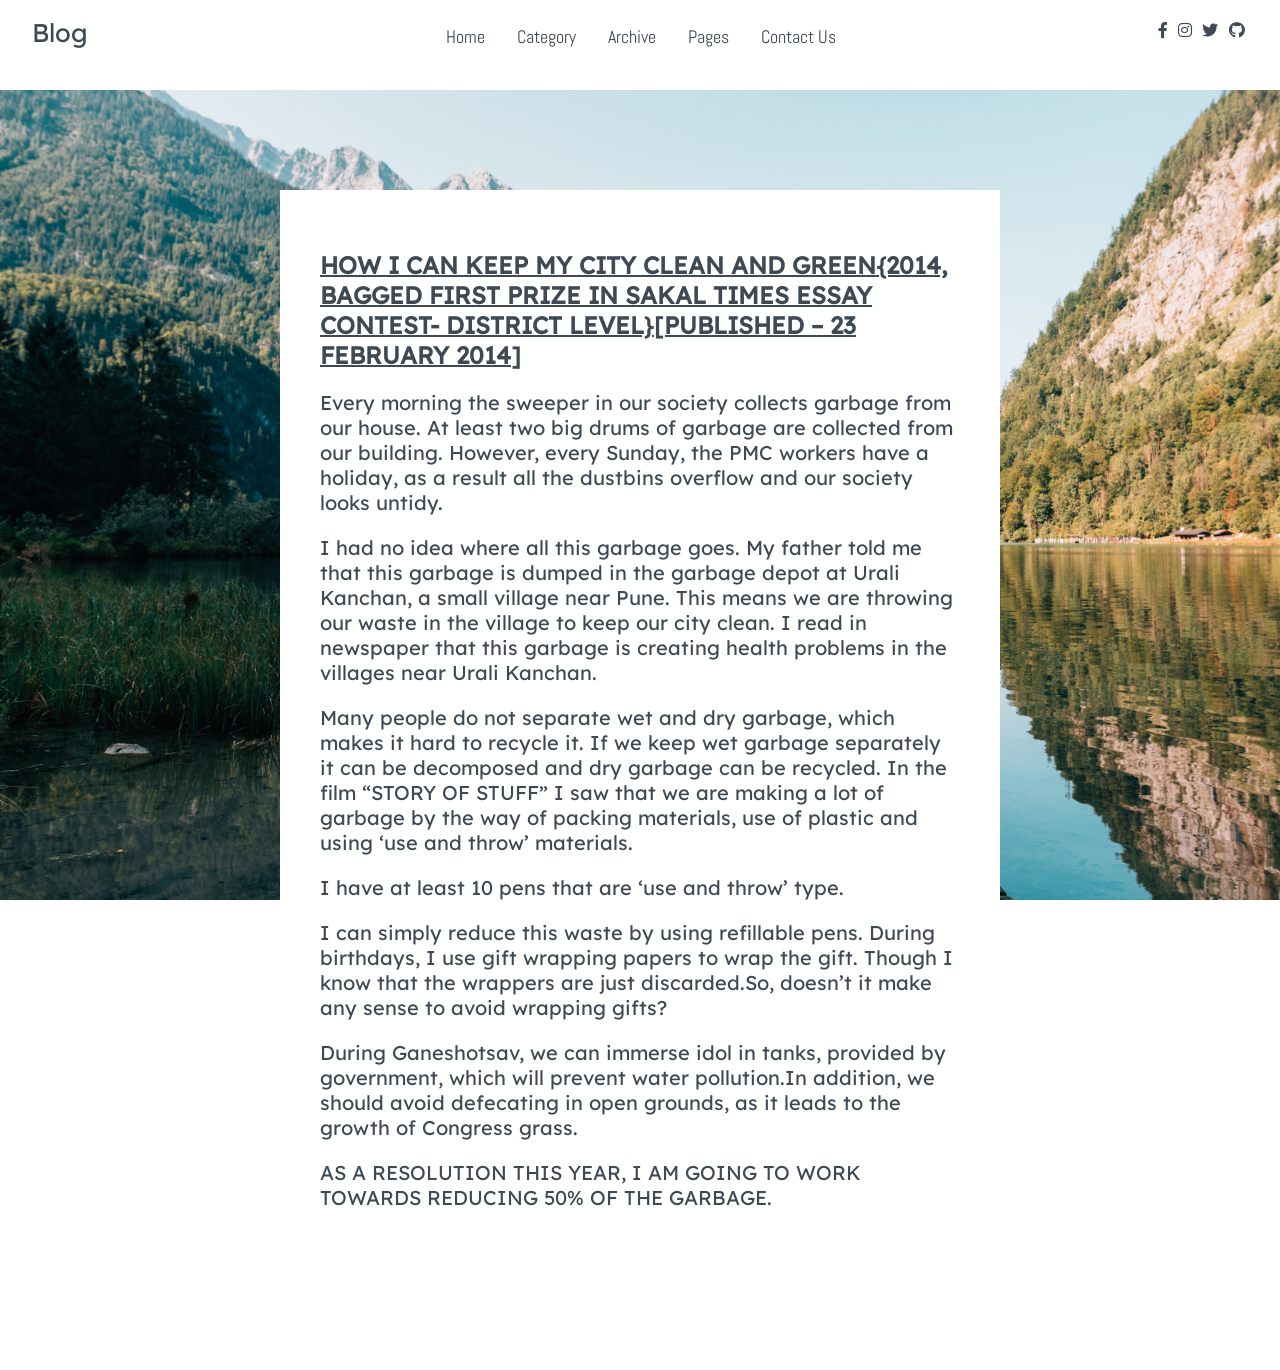
<file: Writting2.html>
<!DOCTYPE html>
<html lang="en">
<head>
    <meta charset="UTF-8">
    <meta name="viewport" content="width=device-width, initial-scale=1.0">
    <meta http-equiv="X-UA-Compatible" content="ie=edge">
    <title>Blog</title>

    <!-- Font Awesome Icons -->
    <link rel="stylesheet" href="./css/all.css">


    <!-- --------- Owl-Carousel ------------------->
    <link rel="stylesheet" href="./css/owl.carousel.min.css">
    <link rel="stylesheet" href="./css/owl.theme.default.min.css">

    <!-- ------------ AOS Library ------------------------- -->
    <link rel="stylesheet" href="./css/aos.css">

    <!-- Custom Style   -->
    <link rel="stylesheet" href="./css/Style2.css">
    <style type="text/css">
      body{
        background-image:url(Background-image-3.jpg);
        background-size: cover;
        background-attachment: fixed;
      }
      .content{
        background:white;
        width: 50%;
        padding: 40px;
        margin: 100px auto;
        font-family: var(--Lexend);
      }
      p{
        font-size: 20px;
        font-family: var(--Lexend);
        color: var(--text-gray);
        font-family: var(--Lexend);

      }
    </style>
</head>

<body>

    <!-- ----------------------------  Navigation ---------------------------------------------- -->

    <nav class="nav">
        <div class="nav-menu flex-row">
            <div class="nav-brand">
                <a href="#" class="text-gray">Blog</a>
            </div>
            <div class="toggle-collapse">
                <div class="toggle-icons">
                    <i class="fas fa-bars"></i>
                </div>
            </div>
            <div>
                <ul class="nav-items">
                    <li class="nav-link">
                        <a href="Index.html">Home</a>
                    </li>
                    <li class="nav-link">
                        <a href="#">Category</a>
                    </li>
                    <li class="nav-link">
                        <a href="#">Archive</a>
                    </li>
                    <li class="nav-link">
                        <a href="#">Pages</a>
                    </li>
                    <li class="nav-link">
                        <a href="#">Contact Us</a>
                    </li>
                </ul>
            </div>
            <div class="social text-gray">
                <a href="https://www.facebook.com/"><i class="fab fa-facebook-f"></i></a>
                <a href="https://www.instagram.com/siddharth__0023/"><i class="fab fa-instagram"></i></a>
                <a href="https://twitter.com/punesiddharth"><i class="fab fa-twitter"></i></a>
                <a href="https://github.com/Siddharth2308"><i class="fab fa-github"></i></a>
            </div>
        </div>
    </nav>
    <main>
      <div class="content">
        <p><b><u><big>HOW I CAN KEEP MY CITY CLEAN AND GREEN{2014, BAGGED FIRST PRIZE IN SAKAL TIMES ESSAY CONTEST- DISTRICT LEVEL}[PUBLISHED – 23 FEBRUARY 2014]</big></u></b></p>
        <p>Every morning the sweeper in our society collects garbage from our house. At least two big drums of garbage are collected from our building. However, every Sunday, the PMC workers have a holiday, as a result all the dustbins overflow and our society looks untidy.</p>
        <p>I had no idea where all this garbage goes. My father told me that this garbage is dumped in the garbage depot at Urali Kanchan, a small village near Pune. This means we are throwing our waste in the village to keep our city clean. I read in newspaper that this garbage is creating health problems in the villages near Urali Kanchan.</p>
        <p>Many people do not separate wet and dry garbage, which makes it hard to recycle it. If we keep wet garbage separately it can be decomposed and dry garbage can be recycled. In the film “STORY OF STUFF” I saw that we are making a lot of garbage by the way of packing materials, use of plastic and using ‘use and throw’ materials.</p>
        <p>I have at least 10 pens that are ‘use and throw’ type.</p>
        <p>I can simply reduce this waste by using refillable pens. During birthdays, I use gift wrapping papers to wrap the gift. Though I know that the wrappers are just discarded.So, doesn’t it make any sense to avoid wrapping gifts?</p>
        <p>During Ganeshotsav, we can immerse idol in tanks, provided by government, which will prevent water pollution.In addition, we should avoid defecating in open grounds, as it leads to the growth of Congress grass.</p>
        <p>AS A RESOLUTION THIS YEAR, I AM GOING TO WORK TOWARDS REDUCING 50% OF THE GARBAGE.</p>
    </div>
    </main>
    <script src="./js/Jquery3.4.1.min.js"></script>

    <!-- --------- Owl-Carousel js ------------------->
    <script src="./js/owl.carousel.min.js"></script>

    <!-- ------------ AOS js Library  ------------------------- -->
    <script src="./js/aos.js"></script>

    <!-- Custom Javascript file -->
    <script src="./js/main.js"></script>
    </body>

    </html>
</file>
<file: css/Style2.css>
@import url('../css/fonts.css');
html, body{
    margin: 0%;
    box-sizing: border-box;
    overflow-x: hidden;
}
:root{
    /*Theme colors*/
    --text-gray: #3f4954;
    --text-light : #686666da;
    --bg-color: #0f0f0f;
    --white: #ffffff;
    --midnight: #104f55;
    /*gradient color*/
    --sky: linear-gradient(120deg, #a1c4fd 0%, #c2e9fb 100%);
    /*theme font-family*/
    --Abel: 'Abel', cursive;
    --Anton: 'Anton', cursive;
    --Josefin : 'Josefin', cursive;
    --Lexend: 'Lexend', cursive;
    --Livvic : 'Livvic', cursive;
}
/* ---------------- Global Classes ---------------*/
a{
    text-decoration: none;
    color: var(--text-gray);
}
.flex-row{
    display: flex;
    flex-direction: row;
    flex-wrap: wrap;
}
ul{
    list-style-type: none;
}
h1{
    font-family: var(--Lexend);
    font-size: 2.5rem;
}
h2{
    font-family: var(--Lexend);
}
h3{
    font-family: var(--Abel);
    font-size: 1.3rem;
}
button.btn{
    border: none;
    border-radius: 2rem;
    padding: 1rem 3rem;
    font-size: 1rem;
    font-family: var(--Livvic);
    cursor: pointer;
}
span{
    font-family: var(--Abel);
}
.container{
    margin: 0 5vw;
}
.text-gray{
    color: var(--text-gray);
}
p{
    font-family: var(--Lexend);
    color: var(--text-light);
}
/* ------x------- Global Classes -------x-------*/
/* --------------- navbar ----------------- */
.nav{
    background: white;
    padding: 0 2rem;
    height: 0rem;
    min-height: 10vh;
    overflow: hidden;
    transition: height 1s ease-in-out;
}
.nav .nav-menu{
    justify-content: space-between;
}
.nav .toggle-collapse{
    position: absolute;
    top: 0%;
    width: 90%;
    cursor: pointer;
    display: none;
}
.nav .toggle-collapse .toggle-icons{
    display: flex;
    justify-content: flex-end;
    padding: 1.7rem 0;
}
.nav .toggle-collapse .toggle-icons i{
    font-size: 1.4rem;
    color: var(--text-gray);
}
.collapse{
    height: 30rem;
}
.nav .nav-items{
    display: flex;
    margin: 0;
}
.nav .nav-items .nav-link{
    padding: 1.6rem 1rem;
    font-size: 1.1rem;
    position: relative;
    font-family: var(--Abel);
    font-size: 1.1rem;
}
.nav .nav-items .nav-link:hover{
    background-color: var(--midnight);
}
.nav .nav-items .nav-link:hover a{
    color: var(--white);
}
.nav .nav-brand a{
    font-size: 1.6rem;
    padding: 1rem 0;
    display: block;
    font-family: var(--Lexend);
    font-size: 1.6rem;
}
.nav .social{
    padding: 1.4rem 0
}
.nav .social i{
    padding: 0 .2rem;
}
.nav .social i:hover{
    color: #a1c4cf;
}
/* -------x------- navbar ---------x------- */
/* ----------------- Main Content----------- */
/* --------------- Site title ---------------- */
main .site-title{
    background: url('../assets/Background-image-3.jpg');
    background-size: cover;
    height: 110vh;
    display: flex;
    justify-content: center;
}
main .site-title .site-background{
    padding-top: 10rem;
    text-align: center;
    color: var(--white);
}
main .site-title h1, h3{
    margin: .3rem;
}
main .site-title .btn{
    margin: 1.8rem;
    background: var(--sky);
}
main .site-title .btn:hover{
    background: transparent;
    border: 1px solid var(--white);
    color: var(--white);
}
/* --------x------ Site title --------x------- */
/* --------------- Blog Carousel ------------ */
main .blog{
    background: url('../assets/Abract01.png');
    background-repeat: no-repeat;
    background-position: right;
    height: 100vh;
    width: 100%;
    background-size: 65%;
}
main .blog .blog-post{
    padding-top: 6rem;
}
main .blog-post .blog-content{
    display: flex;
    flex-direction: column;
    text-align: center;
    width: 80%;
    margin: 3rem 2rem;
    box-shadow: 0 15px 20px rgba(0, 0, 0, 0.2);
}
main .blog-content .blog-title{
    padding: 2rem 0;
}
main .blog-content .btn-blog{
    padding: .7rem 2rem;
    background: var(--sky);
    margin: .5rem;
}
main .blog-content span{
    display: block;
}
section .container .owl-nav{
    position: absolute;
    top: 0%;
    margin: 0 auto;
    width: 100%;
}
.owl-nav .owl-prev .owl-nav-prev,
.owl-nav .owl-next .owl-nav-next{
    color: var(--text-gray);
    background: transparent;
    font-size: 2rem;
}
.owl-theme .owl-nav [class*='owl-']:hover{
    background: transparent;
    color: var(--midnight);
}
.owl-theme .owl-nav [class*='owl-']{
    outline: none;
}
/* -------x------- Blog Carousel -----x------ */
/* ---------------- Site Content ----------------*/
main .site-content{
    display: grid;
    grid-template-columns: 70% 30%;
}
main .post-content{
    width: 100%;

}
main .site-content .post-content > .post-image, .post-title{
    padding: 1rem 2rem;
    position: relative;
}
main .site-content .post-content > .post-image .post-info{
    background: var(--sky);
    padding: 1rem;
    position: absolute;
    bottom: 0%;
    left: 20vw;
    border-radius: 3rem;
}
main .site-content .post-content > .post-image > div{
    overflow: hidden;
}
main .site-content .post-content > .post-image .img{
    width: 100%;
    transition: all 1s ease;
}
main .site-content .post-content > .post-image .img:hover{
    transform: scale(1.3);
}
main .site-content .post-content > .post-image .post-info span{
    margin: 0 .5rem;
}
main .post-content .post-title a{
    font-family: var(--Anton);
    font-size: 1.5rem;
}
.site-content .post-content .post-title .post-btn{
    border-radius: 0;
    padding: .7rem 1.5rem;
    background: var(--sky);
}
.site-content .pagination{
    justify-content: center;
    color: var(--text-gray);
    margin: 4rem 0;
}
.site-content .pagination a{
    padding: .6rem .9rem;
    border-radius: 2rem;
    margin: 0 .3rem;
    font-family: var(--Lexend);
}
.site-content .pagination .pages{
    background: var(--text-gray);
    color: var(--white);
}
/* -------x-------- Site Content --------x-------*/
/* --------------- Sidebar ----------------------- */
.site-content > .sidebar .category-list{
    font-family: var(--Livvic);
}
.site-content > .sidebar .category-list .list-items{
    background: var(--sky);
    padding: .4rem 1rem;
    margin: .8rem 0;
    border-radius: 3rem;
    width: 70%;
    display: flex;
    justify-content: space-between;
}
.site-content > .sidebar .category-list .list-items a{
    color:  black;
}
.site-content .sidebar .popular-post .post-content{
    padding: 1rem 0;
}
.site-content .sidebar .popular-post h2{
    padding-top: 8rem;
}
.site-content .sidebar .popular-post .post-info{
    padding: .4rem .1rem !important;
    bottom: 0rem !important;
    left: 1.5rem !important;
    border-radius: 0rem !important;
    background: white !important;
}
.site-content .sidebar .popular-post .post-title a{
    font-size: 1rem;
}
.site-content .sidebar .newsletter{
    padding-top: 10rem;
}
.site-content .sidebar .newsletter .form-element{
    padding: .5rem 2rem;
}
.site-content .sidebar .newsletter .input-element{
    width: 80%;
    height: 1.9rem;
    padding: .3rem .5rem;
    font-family: var(--Lexend);
    font-size: 1rem;
}
.site-content .sidebar .newsletter .form-btn{
    border-radius: 0;
    padding: .8rem 32%;
    margin: 1rem 0;
    background: var(--sky);
}
.site-content .sidebar .popular-tags{
    padding: 5rem 0;
}
.site-content .sidebar .popular-tags .tags .tag{
    background: var(--sky);
    padding: .4rem 1rem;
    border-radius: 3rem;
    margin: .4rem .6rem;
}
/* -------x------- Sidebar -----------x----------- */
/* ---------x------- Main Content -----x----- */
/* ----------------- Footer --------------------- */
footer.footer{
    height: 100%;
    background: var(--bg-color);
    position: relative;
}
footer.footer .container{
    display: grid;
    grid-template-columns: repeat(4, 1fr);
}
footer.footer .container > div{
    flex-grow: 1;
    flex-basis: 0;
    padding: 3rem .9rem;
}
footer.footer .container h2{
    color: var(--white);
}
footer.footer .newsletter .form-element{
    background: black;
    display: inline-block;
}
footer.footer .newsletter .form-element input{
    padding: .5rem .7rem;
    border: none;
    background: transparent;
    color: white;
    font-family: var(--Josefin);
    font-size: 1rem;
    width: 74%;
}
footer.footer .newsletter .form-element span{
    background: var(--sky);
    padding: .5rem .7rem;
    cursor: pointer;
}
footer.footer .instagram div > img{
    display: inline-block;
    width: 25%;
    height: 50%;
    margin: .3rem .4rem;
}
footer.footer .follow div i{
    color: var(--white);
    padding: 0 .4rem;
}
footer.footer .rights{
    justify-content: center;
    font-family: var(--Josefin);
}
footer.footer .rights h4 a{
    color: var(--white);
}
footer.footer .move-up{
    position: absolute;
    right: 6%;
    top: 50%;
}
footer.footer .move-up span{
    color: var(--midnight);
}
footer.footer .move-up span:hover{
    color: var(--white);
    cursor: pointer;
}
/* ---------x------- Footer ----------x---------- */
/*Viewport less then or equal to 1130px*/
@media only screen and (max-width: 1130px){
    .site-content .post-content > .post-image .post-info{
        left: 2rem !important;
        bottom: 1.2rem !important;
        border-radius: 0% !important;
    }
    .site-content .sidebar .popular-post .post-info{
        display: none !important;
    }
    footer.footer .container{
        grid-template-columns: repeat(2, 1fr);
    }
}
/*Viewport less then or equal to 1130px*/
/*Viewport less then or equal to 750px*/
@media only screen and (max-width: 750px){
    .nav .nav-menu, .nav .nav-items{
        flex-direction: column;
    }
    .nav .toggle-collapse{
        display: initial;
    }
    main .site-content{
        grid-template-columns: 100%;
    }
    footer.footer .container{
        grid-template-columns: repeat(1, 1fr);
    }
}
/*Viewport less then or equal to 750px*/
/*Viewport less then or equal to 520px*/
@media only screen and (max-width: 520px){
    main .blog{
        height: 125vh;
    }
    .site-content .post-content > .post-image .post-info{
        display: none;
    }
    footer.footer .container > div{
        padding:  1rem .9rem !important;
    }
    footer .rights{
        padding: 0 1.4rem;
        text-align: center;
    }
    nav .toggle-collapse{
        width: 80% !important;
    }
}
</file>
